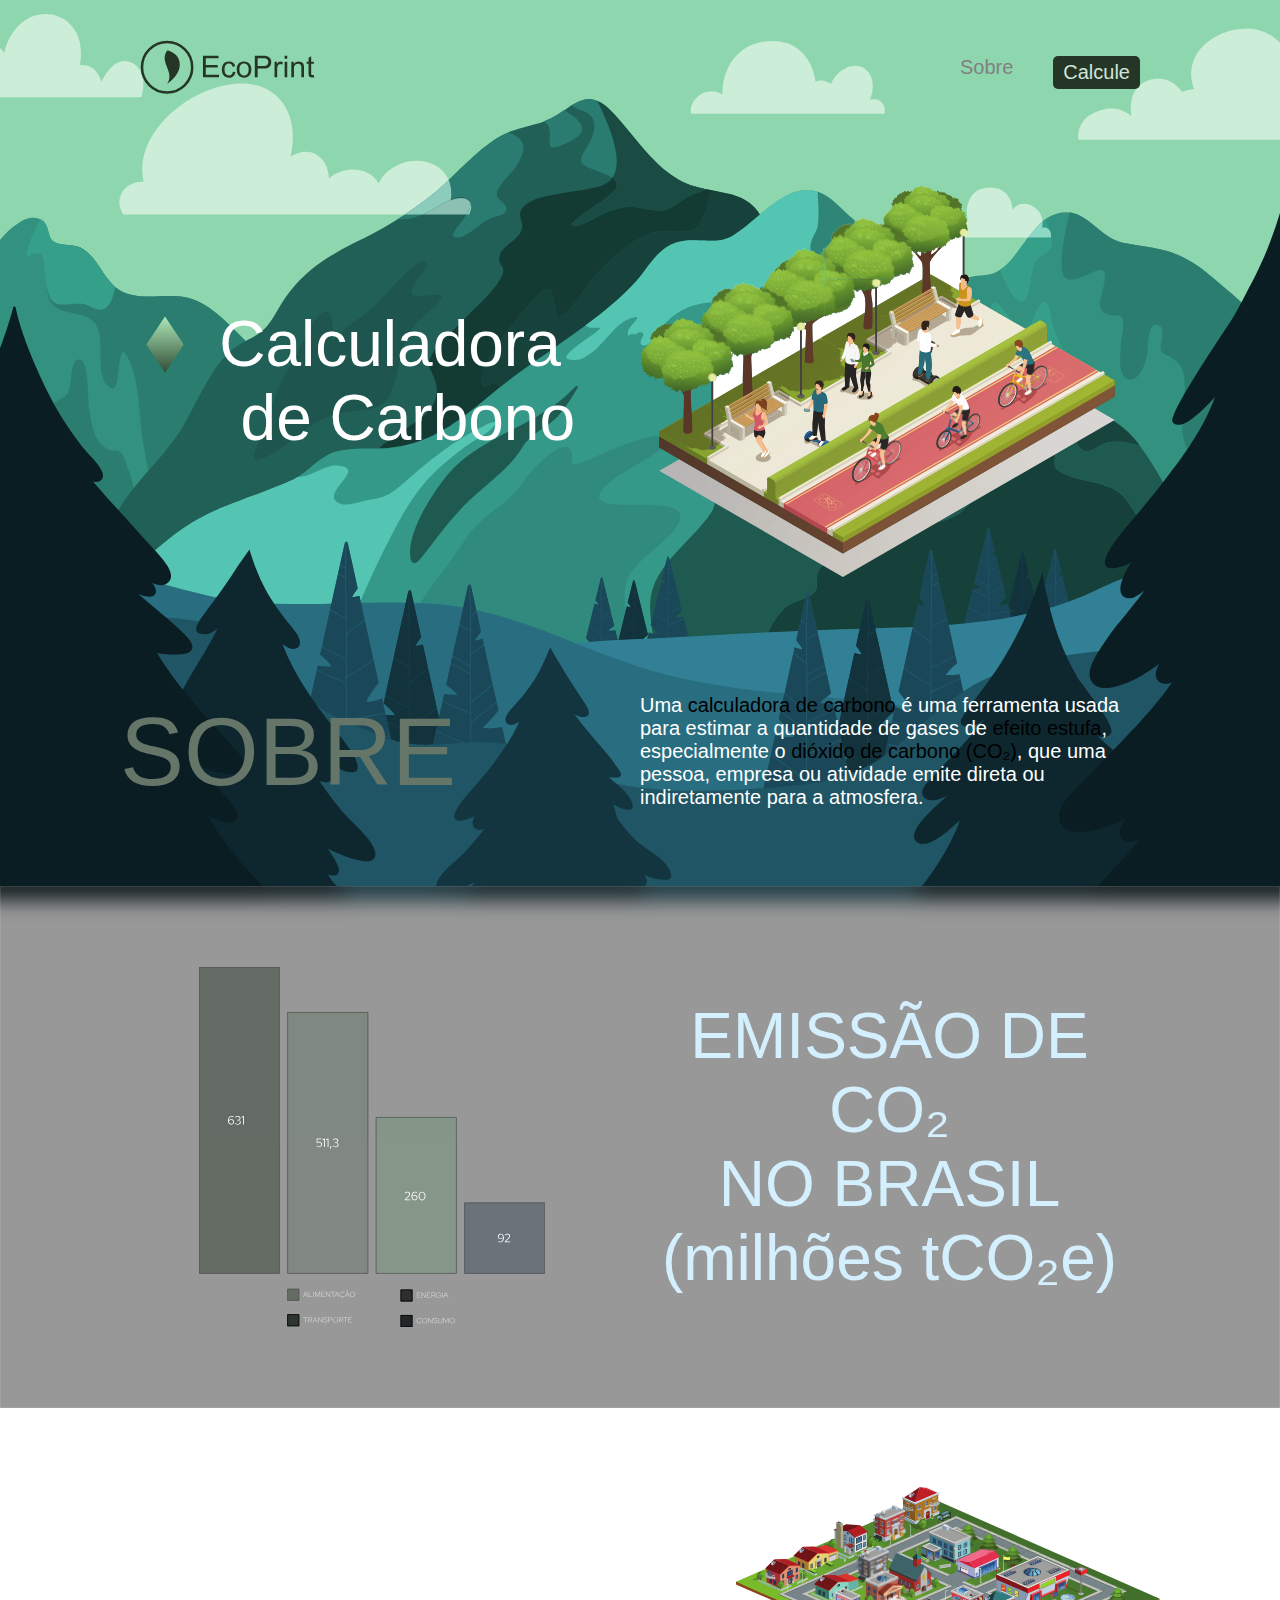
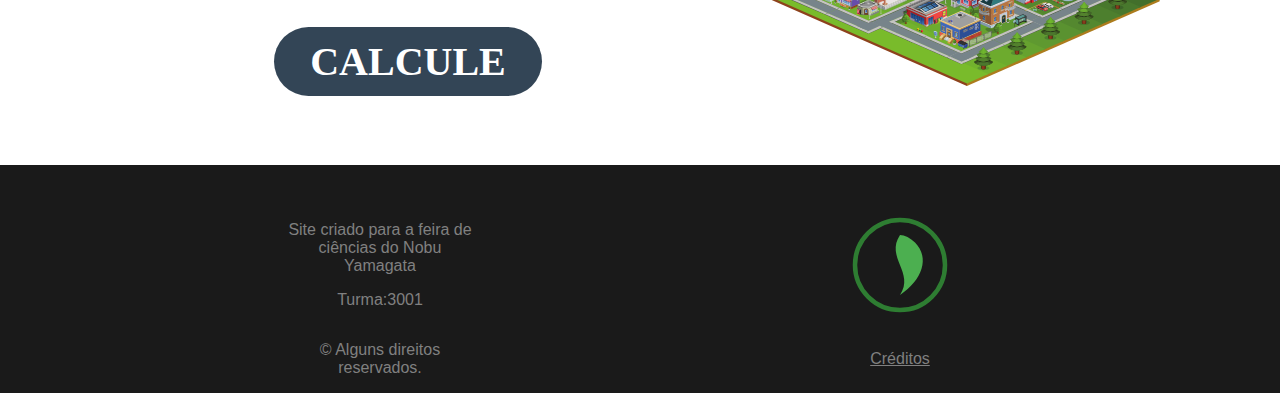
<file: index.html>
<!DOCTYPE html>
<html lang="pt-br">
  <head>
    <meta charset="UTF-8" />
    <meta name="viewport" content="width=device-width, initial-scale=1.0" />
    <title>EcoPrint</title>
    <link rel="shortcut icon" href="img/details/logo.svg" type="image/x-icon" />
    <link rel="stylesheet" href="style.min.css" />
  </head>
  <body>
    <header class="cabecalho">
      <div class="cabecalho-container container">
        <a href="./"
          ><img src="img/details/logocompleta.svg" alt="Logo EcoPrint"
        /></a>
        <nav>
          <ul>
            <li class="cabecalho-botao-secundario">
              <a href="#sobre">Sobre</a>
            </li>
            <li class="cabecalho-botao-principal">
              <a href="calcule.html">Calcule</a>
            </li>
          </ul>
        </nav>
      </div>
    </header>

    <main class="principal">
      <div class="principal-container container">
        <h1 class="principal-titulo t-titulo-p cor-8">
          Calculadora<br />
          &nbsp de Carbono
        </h1>
        <img src="img/img-body/p-inicial-imagem.svg" alt="Imagem sustentável" />
      </div>
    </main>

    <article class="sobre">
      <div class="sobre-container" id="sobre">
        <h2 class="sobre-titulo-s t-titulo-s cor-4">SOBRE</h2>
        <p class="sobre-paragrafo t-paragrafo cor-8">
          Uma <span class="realce">calculadora de carbono</span> é uma
          ferramenta usada para estimar a quantidade de gases de
          <span class="realce">efeito estufa</span>, especialmente o
          <span class="realce">dióxido de carbono (CO₂)</span>, que uma pessoa,
          empresa ou atividade emite direta ou indiretamente para a atmosfera.
        </p>
      </div>
    </article>

    <article class="dados">
      <div class="dados-container">
        <h2 class="dados-titulo t-titulo-p">
          EMISSÃO DE CO₂<br />
          NO BRASIL <br />
          (milhões tCO₂e)
        </h2>
        <img src="img/img-body/grafico.svg" alt="Grafico Carbono no Brasil" />
      </div>
    </article>

    <article class="comece">
      <div class="comece-container">
        <div class="comece-texto-botao">
          <h2 class="comece-titulo t-titulo-s cor-8">COMECE JÁ</h2>
          <a href="calcule.html" class="comece-botao t-botao">CALCULE</a>
        </div>
        <img src="img/img-body/imagemcomece.svg" alt="Park" />
      </div>
    </article>
    <footer class="rodape">
      <div class="rodape-container">
        <div class="t-paragrafo">
          <p>Site criado para a feira de ciências do Nobu Yamagata</p>
          <p>Turma:3001</p>
        </div>
        <a href="https://imgur.com/7PTHCeh"
          ><img src="img/details/logo.svg" alt="Logo EcoPrint"
        /></a>
        <p class="copyright">© Alguns direitos reservados.</p>
        <a href="creditos.html">Créditos</a>
      </div>
    </footer>
  </body>
</html>
</file>
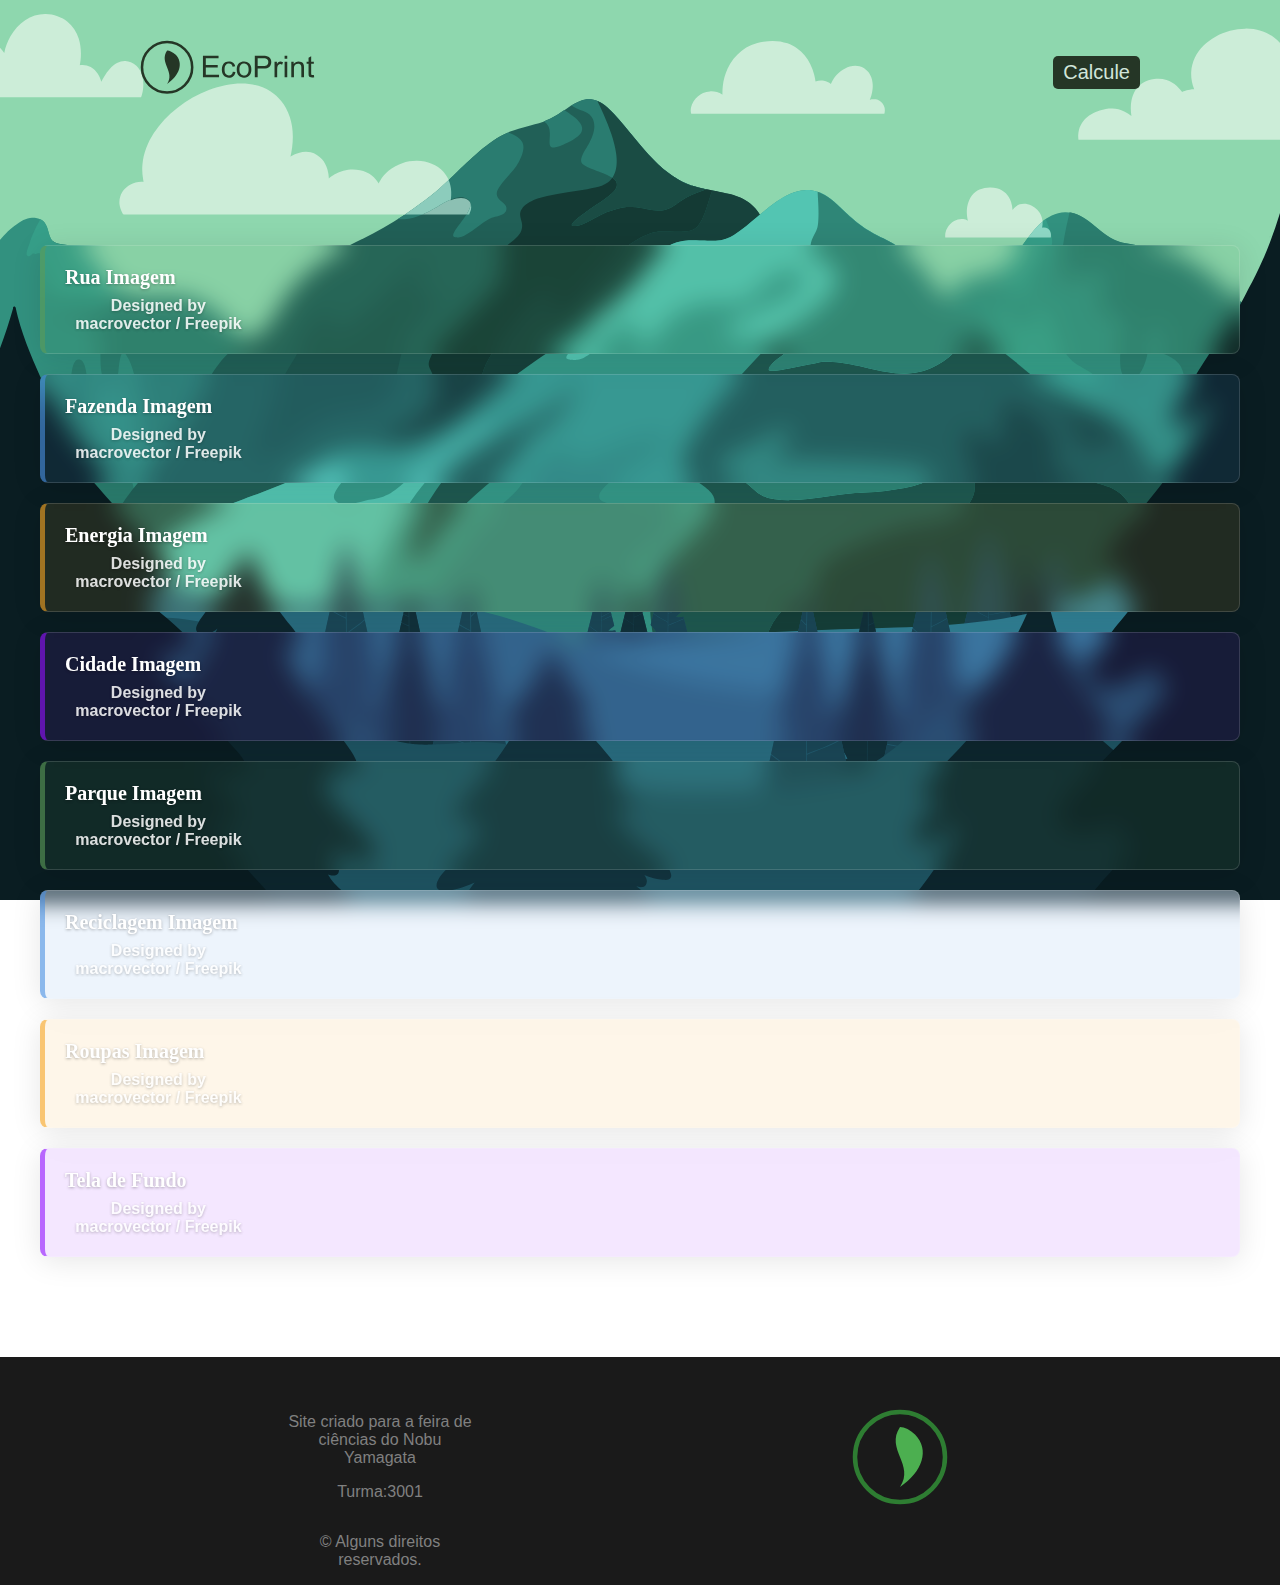
<file: creditos.html>
<!DOCTYPE html>
<html lang="pt-br">
  <head>
    <meta charset="UTF-8" />
    <meta name="viewport" content="width=device-width, initial-scale=1.0" />
    <title>ECOPRINT | CRÉDITOS</title>
    <link rel="stylesheet" href="style.min.css" />
  </head>
  <body>
    <header class="cabecalho">
      <div class="cabecalho-container container">
        <a href="./"
          ><img src="img/details/logocompleta.svg" alt="Logo EcoPrint"
        /></a>
        <nav>
          <ul>
            <li class="cabecalho-botao-principal">
              <a href="calcule.html">Calcule</a>
            </li>
          </ul>
        </nav>
      </div>
    </header>
    <main class="creditos">
      <div class="creditos-container container">
        <div class="creditos-objeto">
          <p>Rua Imagem</p>
          <a href="http://www.freepik.com" target="_blank"
            >Designed by macrovector / Freepik</a
          >
        </div>
        <div class="creditos-objeto">
          <p>Fazenda Imagem</p>
          <a href="http://www.freepik.com" target="_blank"
            >Designed by macrovector / Freepik</a
          >
        </div>
        <div class="creditos-objeto">
          <p>Energia Imagem</p>
          <a href="http://www.freepik.com" target="_blank"
            >Designed by macrovector / Freepik</a
          >
        </div>
        <div class="creditos-objeto">
          <p>Cidade Imagem</p>
          <a href="http://www.freepik.com" target="_blank"
            >Designed by macrovector / Freepik</a
          >
        </div>
        <div class="creditos-objeto">
          <p>Parque Imagem</p>
          <a href="http://www.freepik.com" target="_blank"
            >Designed by macrovector / Freepik</a
          >
        </div>
        <div class="creditos-objeto">
          <p>Reciclagem Imagem</p>
          <a href="http://www.freepik.com" target="_blank"
            >Designed by macrovector / Freepik</a
          >
        </div>
        <div class="creditos-objeto">
          <p>Roupas Imagem</p>
          <a href="http://www.freepik.com" target="_blank"
            >Designed by macrovector / Freepik</a
          >
        </div>
        <div class="creditos-objeto">
          <p>Tela de Fundo</p>
          <a href="http://www.freepik.com" target="_blank"
            >Designed by macrovector / Freepik</a
          >
        </div>
      </div>
    </main>
    <footer class="rodape">
      <div class="rodape-container">
        <div class="t-paragrafo">
          <p>Site criado para a feira de ciências do Nobu Yamagata</p>
          <p>Turma:3001</p>
        </div>
        <a href="https://imgur.com/7PTHCeh"
          ><img src="img/details/logo.svg" alt="Logo EcoPrint"
        /></a>
        <p class="copyright">© Alguns direitos reservados.</p>
      </div>
    </footer>
  </body>
</html>
</file>
<file: style.min.css>
.cor-1{color:#334556}.cor-2{color:#575757}.cor-3{color:#253626}.cor-4{color:#657568}.cor-5{color:#6e9674}.cor-6{color:#e0f7fa}.cor-7{color:#2e7d32}.cor-8{color:#fff}:root{--cor1:#334556;--cor2:#575757;--cor3:#253626;--cor4:#657568;--cor5:#6E9674}::after,::before{box-sizing:border-box;margin:0;padding:0}body,html{font-family:"Red Hat Display",sans-serif;margin:0}canvas,img,picture,svg,video{display:block;max-width:100%}button,input,select,textarea{font:inherit}a{text-decoration:none;color:inherit}ol,ul{list-style:none}html{background:url("../../img/test/backgroundtest.svg") no-repeat center center fixed;-webkit-background-size:cover;-moz-background-size:cover;-o-background-size:cover;background-size:cover}.container{max-width:1200px;padding:40px 20px;margin:0 auto}.t-titulo-p{font-family:'Red Hat Display',sans-serif;font-weight:400;font-size:4rem}.t-titulo-s{font-family:'Red Hat Display',sans-serif;font-weight:400;font-size:6rem}.t-paragrafo{font-family:'Red Hat Display',sans-serif;font-weight:400;font-size:1.25rem}.t-titulo-p{font-family:'Red Hat Display',sans-serif;font-weight:400;font-size:4rem;text-align:center}.t-botao{font-family:'Red Hat Display';font-weight:700;font-size:2.5rem}.t-alternativas{font-family:'Red Hat Display';font-weight:700;font-size:1.5rem}@media(max-width:800px){.t-titulo-s{font-size:1.5rem}.t-paragrafo{font-size:1rem}}@media(max-width:400px){.t-paragrafo{font-size:.75rem}}@media(max-width:1025px){.t-titulo-p{font-size:2rem}}.caixa-destaque{background:linear-gradient(135deg,rgba(255,255,255,.5),rgba(0,0,0,.25));backdrop-filter:blur(12px);border-radius:24px;box-shadow:0 4px 20px rgba(0,0,0,.2);padding:24px;box-shadow:0 4px 20px rgba(0,0,0,.1);max-width:400px;margin:0 auto;text-align:center;margin-left:0;margin-right:0}.cabecalho-container img{max-width:100%;display:block;min-width:100px}.cabecalho-container{display:flex;justify-content:space-between;color:var(--cor3);margin-left:120px;margin-right:120px}.cabecalho-container ul{display:flex;gap:40px}.cabecalho-container a{max-height:50.4px}.cabecalho-botao-secundario a{font-size:1.25rem;position:relative;align-self:center}.cabecalho-botao-secundario a::after{content:"";width:100%;height:2px;background-color:var(--cor3);position:absolute;left:0;bottom:0;transform:scaleX(0);transition:.5s;transform-origin:left}.cabecalho-botao-secundario a:hover::after{transform:scaleX(1)}.cabecalho-botao-principal a{display:inline-block;font-size:1.25rem;background-color:var(--cor3);color:#d1e5da;padding:5px 10px;border-radius:5px}.cabecalho-botao-principal a:hover{background-color:var(--cor4);color:#fff}@media(max-width:800px){.cabecalho-container{display:block;gap:40px;justify-items:center;margin-left:0;margin-right:0;padding-right:0;padding-left:0}.cabecalho-container nav{place-items:center}.cabecalho-botao-secundario a{display:none}.cabecalho-botao-secundario a::after{display:none}.cabecalho-container ul{padding-left:0}.cabecalho-container ul{display:block;justify-items:center}.cabecalho-container ul li+li{margin-top:20px}.cabecalho-container{place-items:center}}@media(max-width:400px){.cabecalho-botao-principal,.cabecalho-botao-secundario{font-size:.75rem}.cabecalho-botao-principal a{background-color:var(--cor3);color:#d1e5da;padding:2.5px 5px;border-radius:5px}.cabecalho-container img{place-self:center}.cabecalho-container ul{padding-left:0}}.principal-container{display:grid;grid-template-columns:1fr 1fr;align-items:center;margin-left:120px;margin-right:120px}@keyframes fadeInUp{from{opacity:0;transform:translateY(10px)}to{opacity:1;transform:translateY(0)}}.principal-titulo{position:relative;animation:fadeInUp .8s ease-out}.principal-titulo::before{content:"";background-image:url(../../img/details/detalhe.svg);position:absolute;display:block;top:0;width:50px;height:75px;scale:0.75}.principal-container img{justify-self:left;animation:fadeInUp .8s ease-out}@media (max-width:1000px){.principal-container{grid-template-columns:auto;text-align:center;gap:15px}.principal-container img{grid-row:1;place-self:center}.principal-titulo::before{display:none}.principal-container h1{font-size:5rem}.principal-titulo{margin-top:0}}@media(max-width:700px){.principal-container h1{font-size:2rem;place-self:center}}@media(max-width:600px){.principal-container{place-items:center;margin-left:0;margin-right:0}}.sobre-container{display:grid;grid-template-columns:1fr 1fr;align-items:center;margin-left:120px;margin-right:120px;max-width:1200px}.realce{color:#000}@media(max-width:1080px){.sobre-container{grid-template-columns:1fr;justify-items:center}.sobre-paragrafo{margin-bottom:40px;max-width:700px}}@media(max-width:800px){.sobre-container{margin-left:0;margin-right:0;grid-template-columns:1fr;justify-items:center}.sobre-container h2{color:#fff}.sobre-paragrafo{text-align:center;max-width:500px;color:#fff}.sobre{backdrop-filter:blur(10px);-webkit-backdrop-filter:blur(10px);background-color:rgba(44,79,72,.25);border:1px solid rgba(255,255,255,.18);padding:20px;color:#fff}}@media (max-width:450px){.sobre-paragrafo{max-width:300px}}.dados-container{display:grid;grid-template-columns:1fr 1fr;align-items:center;margin-left:120px;margin-right:120px;max-width:1200px;align-items:center}.dados-titulo{color:#d4f0ff}.dados-container img{scale:0.75;grid-row:1}.dados{backdrop-filter:blur(10px);-webkit-backdrop-filter:blur(10px);background-color:rgba(26,26,26,.45);border:1px solid rgba(255,255,255,.1);padding:20px;color:#fff}@media(max-width:600px){.dados-container{margin-left:0;margin-right:0;grid-template-columns:1fr}.dados-container img{grid-row:2}}.comece-container{display:grid;grid-template-columns:1fr auto;align-items:center;margin-left:120px;margin-right:120px;max-width:1200px;gap:40px}.comece-botao{padding:12px 36px;border-radius:64px;background-color:var(--cor1);color:#fff;justify-self:center}.comece-texto-botao{text-align:center;margin-bottom:80px}.comece-texto-botao h2{margin-bottom:40px}.comece-botao:hover{background-color:#3f5066}@media(max-width:1025px){.comece-titulo{font-size:3rem}.comece-container img{scale:0.75}}@media (max-width:800px){.comece-container{grid-template-columns:1fr;place-items:center}.comece-container img{grid-row:1}}@media (max-width:800px){.comece-container{margin-left:0;margin-right:0;gap:0}}@media (max-width:450px){.comece-titulo{font-size:2rem}.comece-botao{font-size:1rem}}.rodape-container{display:grid;grid-template-columns:1fr 1fr;place-items:center;margin-left:120px;margin-right:120px;max-width:1200px}.rodape-container img{grid-column:1;grid-row:1;scale:1.5}.rodape-container p,a{font-size:1rem;text-align:center;color:gray;max-width:21ch}.rodape{background-color:#1a1a1a}.rodape-container div,.rodape-container img{margin-top:40px}.rodape-container a{padding:20px;text-decoration:underline}@media(max-width:600px){.rodape-container{grid-template-columns:1fr}.rodape-container img{display:none}.rodape-container{margin:0}}@keyframes fadeInUp{from{opacity:0;transform:translateY(20px)}to{opacity:1;transform:translateY(0)}}.final{display:none;grid-template-columns:1fr 1fr;margin:0 120px;max-width:1200px;gap:20px;align-items:center;justify-items:center}.avaliacao_container{text-align:center;justify-self:end;max-width:600px}.avaliacao{margin:0}.avaliacao-metrica{font-size:1rem;margin-top:10px}.avaliacao_nota{display:block;font-size:4rem;margin:5px 0}.avaliacao_frase{margin-top:10px}.botao_voltar{display:inline-block;border-radius:5px;background-color:var(--cor4);border:none;cursor:pointer;padding:10px 20px;color:#fff;margin-top:20px;text-decoration:none}.botao_voltar:hover{background-color:#505f4f}.perguntas-container{display:grid;grid-template-columns:1fr 1fr;align-items:center;gap:40px;margin:0 120px;max-width:1200px}.sumir.animar{animation:fadeInUp .7s ease-out}.sumir h1{margin-top:0}.perguntas-p{font-size:2rem;text-align:start;margin-bottom:20px}.perguntas-span-label{align-items:center}.perguntas-span-label label{display:flex;align-items:center;gap:12px;cursor:pointer;position:relative;padding:10px 0;transition:transform .2s ease}.perguntas-span-label label:hover{transform:translateX(10px)}.perguntas-span-label p{margin:0}.perguntas-span-label input{opacity:0;position:absolute;pointer-events:none}.perguntas-span-label label span{width:25px;height:25px;border-radius:50%;background-color:var(--cor5);position:relative;flex-shrink:0}.perguntas-span-label input:checked+span::after{content:'';position:absolute;width:32px;height:32px;background-image:url("../../img/details/check.svg");background-size:contain;background-repeat:no-repeat;background-position:center;top:50%;left:50%;transform:translate(-50%,-50%)}.imagem{place-self:center;max-width:100%;height:auto;max-height:400px}.label_especial{display:flex;justify-content:space-between;align-items:center;margin-top:10px}.action_button,.ver_resultado{width:40px;height:40px;border-radius:50%;background-color:var(--cor4);border:none;cursor:pointer;background-position:center;background-repeat:no-repeat;flex-shrink:0}.action_button:hover,.ver_resultado:hover{background-color:#505f4f}.action_button{background-image:url("../../img/details/seta.svg")}.ver_resultado{background-image:url("../../img/details/calculator.svg");background-size:24px;display:none}@media (max-width:1000px){.perguntas-container{display:grid;grid-template-columns:auto 1fr;justify-content:center;align-items:center;margin:0 20px;min-height:80vh;justify-items:center}.avaliacao_container{justify-self:center}.perguntas-container .imagem{scale:0.8}.perguntas-span-label label:hover{transform:none}.final{display:none;flex-direction:column;justify-content:center;align-items:center;margin:0 20px;grid-template-columns:1fr}.imagem_avaliacao{display:none}}@media (max-width:900px){.perguntas-container .imagem{display:none;margin:0}.perguntas-container{display:block;justify-content:center}.sumir{margin:0}}@media (max-width:600px){.label_especial{display:block}.ver_resultado{margin-top:20px}.perguntas-p{font-size:1.5rem;max-width:300px;place-self:center;text-align:center}.perguntas-span-label input:checked+span::after{display:none}.perguntas-span-label label span{display:none}.perguntas-span-label label p{font-size:1rem;background-color:var(--cor3);padding:10px 15px;color:#fff;border-radius:5px;max-width:300px;min-width:20ch;place-self:center;place-items:center;text-align:center}.perguntas-span-label label p{justify-self:center}.cabecalho-container{padding-bottom:0}.perguntas-span-label{place-self:center}.perguntas-span-label input:checked~p{background-color:var(--cor4)}.action_button{margin-top:15px}}@media (max-width:400px){.final p{font-size:1rem}.avaliacao_frase{max-width:220px}}.creditos{padding-top:60px;padding-bottom:60px}.creditos-objeto{-webkit-backdrop-filter:blur(12px);backdrop-filter:blur(12px);border:1px solid rgba(255,255,255,.15);border-radius:8px;box-shadow:0 4px 30px rgba(0,0,0,.1);padding:20px;transition:all .2s ease}.creditos-objeto+.creditos-objeto{margin-top:20px}.creditos-objeto:nth-child(4n+1){background:rgba(93,156,89,.1);border-left:5px solid rgba(93,156,89,.6)}.creditos-objeto:nth-child(4n+2){background:rgba(74,144,226,.1);border-left:5px solid rgba(74,144,226,.6)}.creditos-objeto:nth-child(4n+3){background:rgba(245,166,35,.1);border-left:5px solid rgba(245,166,35,.6)}.creditos-objeto:nth-child(4n+4){background:rgba(144,19,254,.1);border-left:5px solid rgba(144,19,254,.6)}.creditos-objeto:hover{transform:translateY(-5px);box-shadow:0 8px 32px rgba(0,0,0,.2);background:rgba(255,255,255,.2)}.creditos-objeto a,.creditos-objeto p{color:#fff;text-shadow:0 1px 3px rgba(0,0,0,.3)}.creditos-objeto p{font-family:Merriweather,serif;font-weight:700;font-size:1.25rem;margin-top:0;margin-bottom:8px}.creditos-objeto a{font-family:Lato,sans-serif;text-decoration:none;display:inline-block;position:relative;font-weight:700;opacity:.85;transition:opacity .2s ease}.creditos-objeto a:hover{opacity:1}.creditos-objeto a::after{display:none}
</file>
